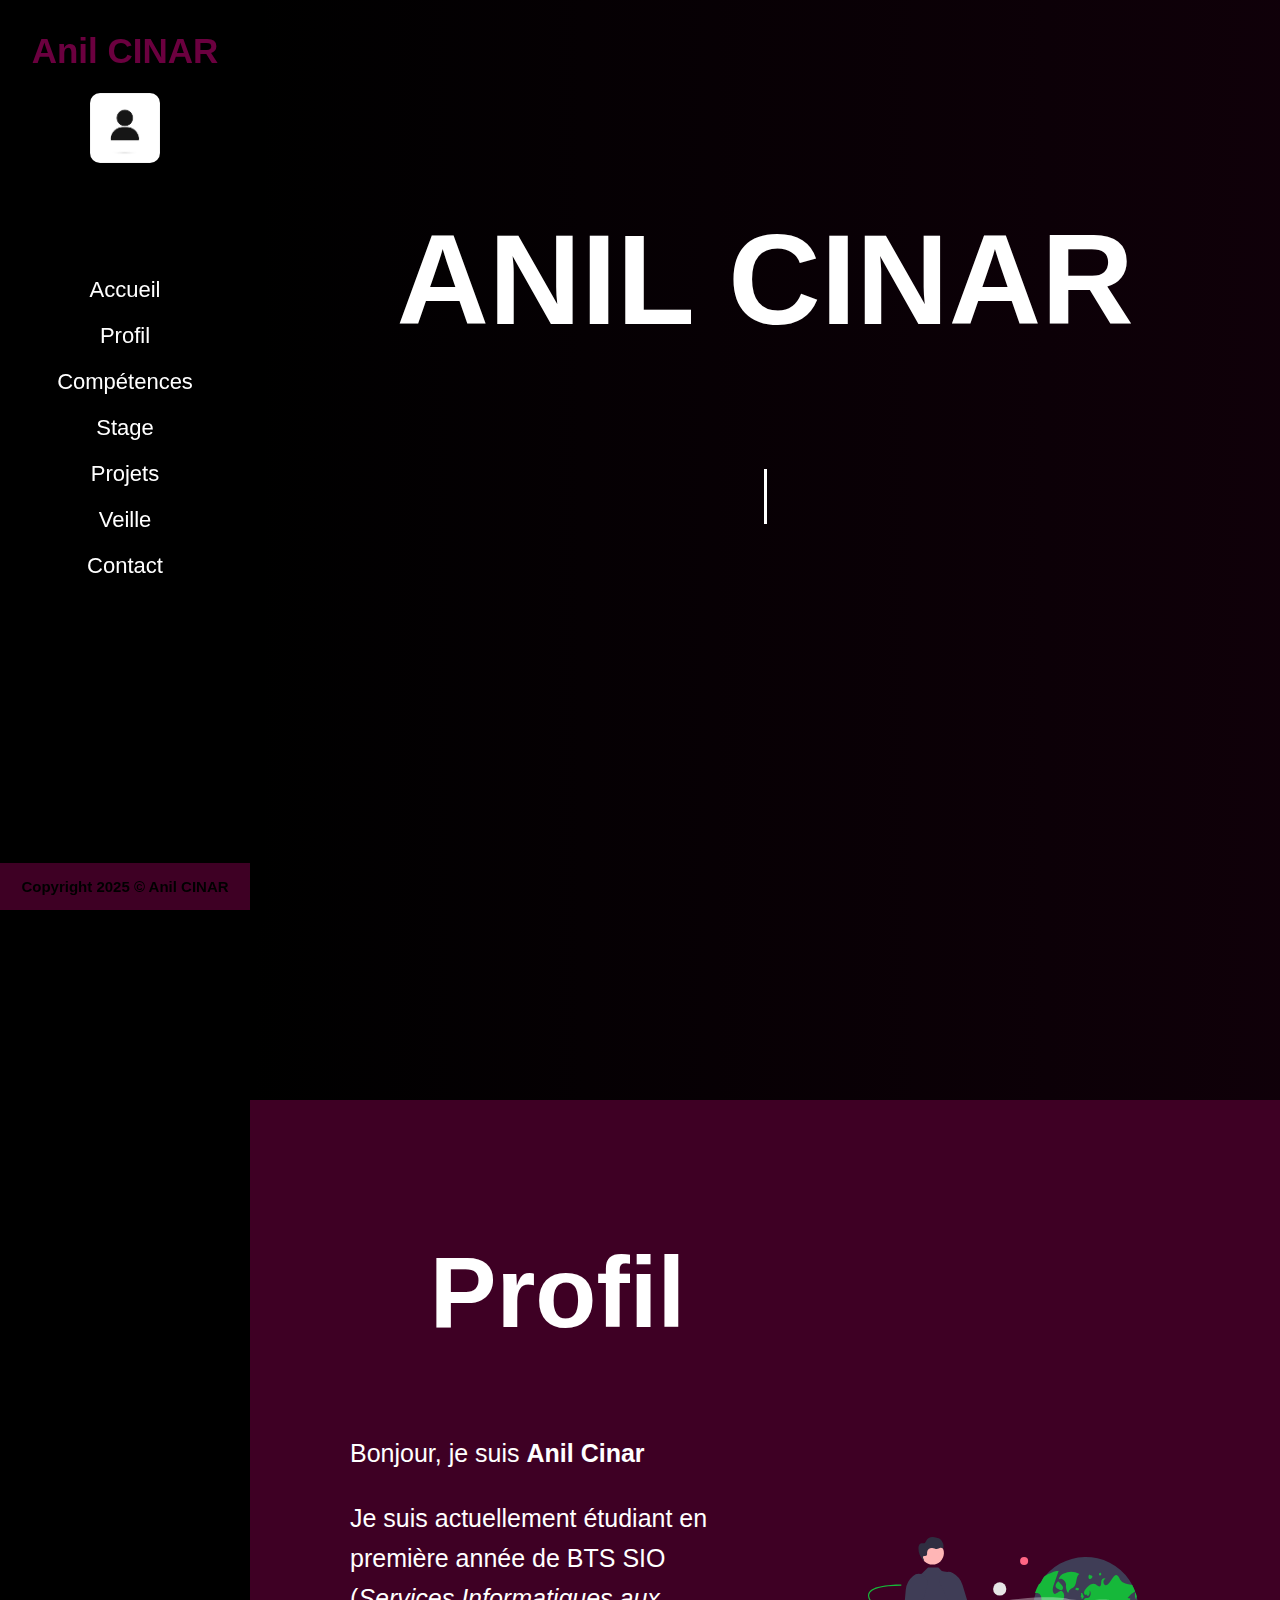
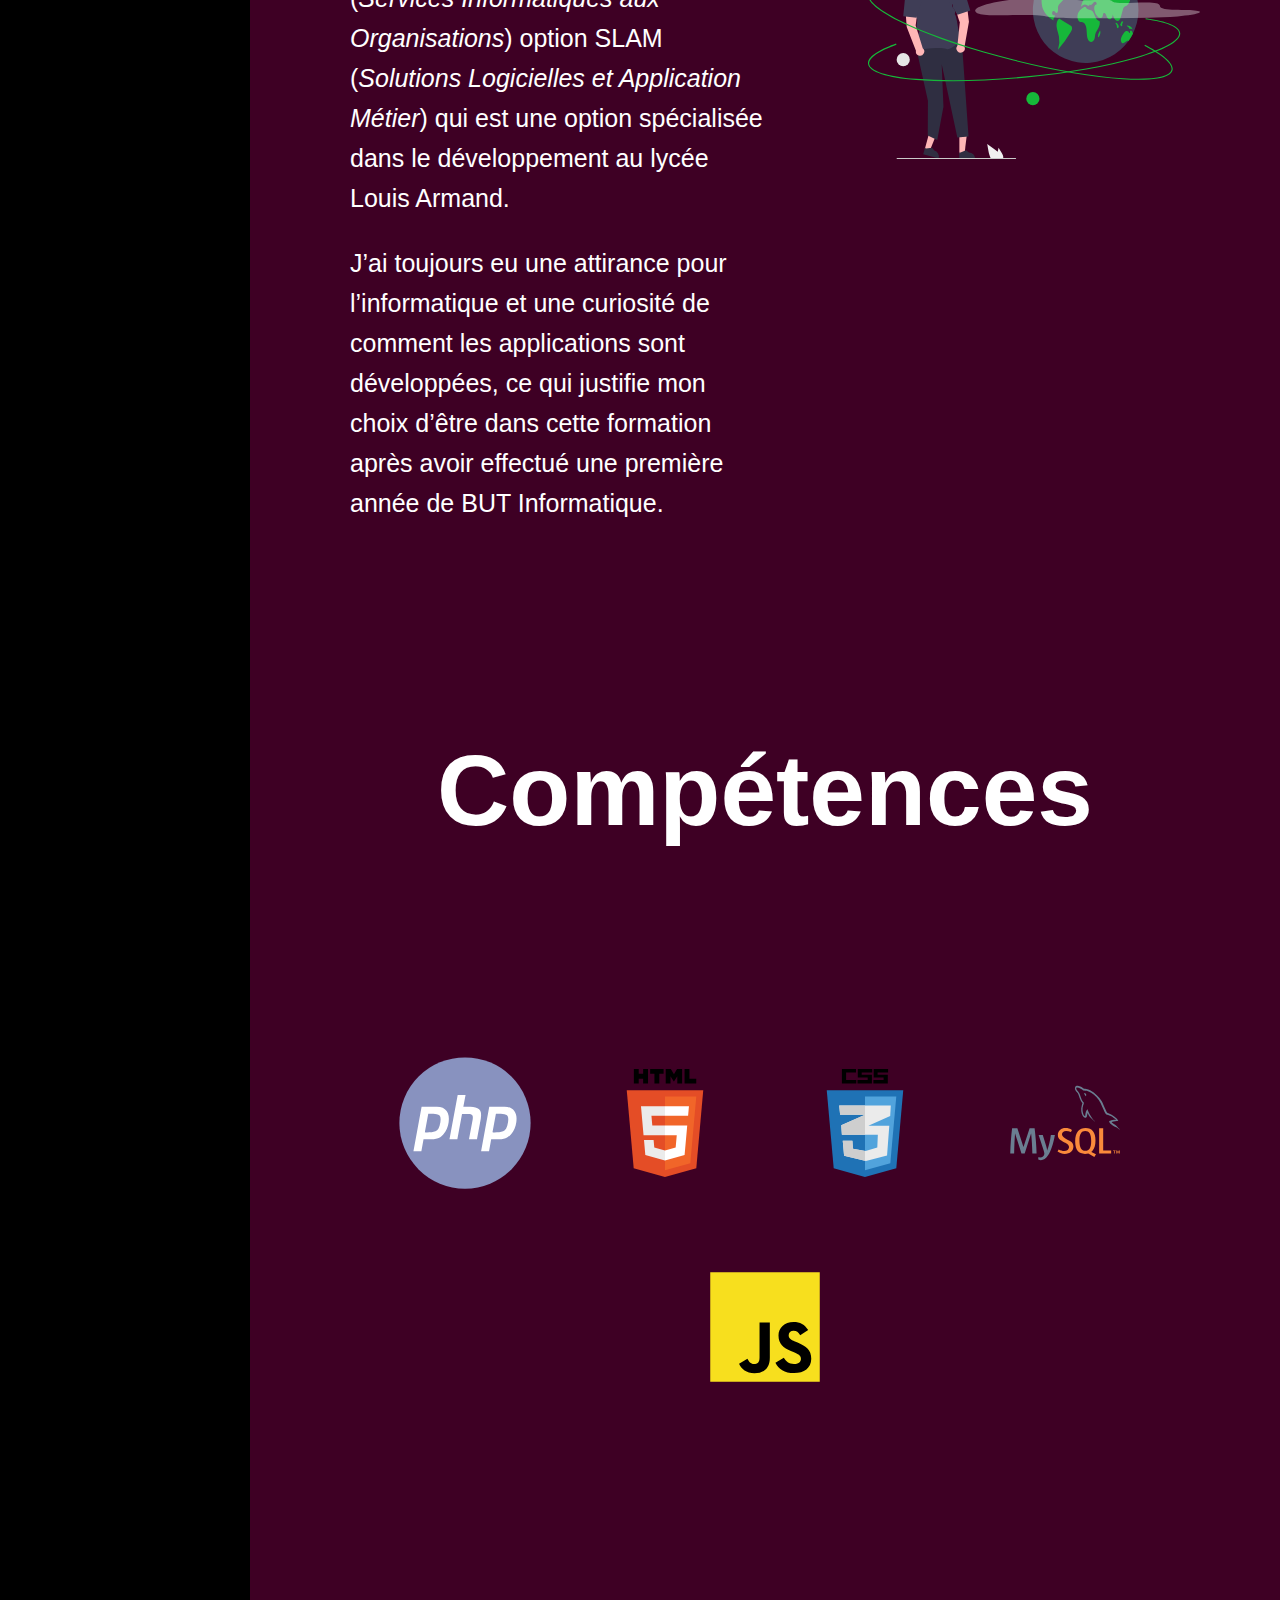
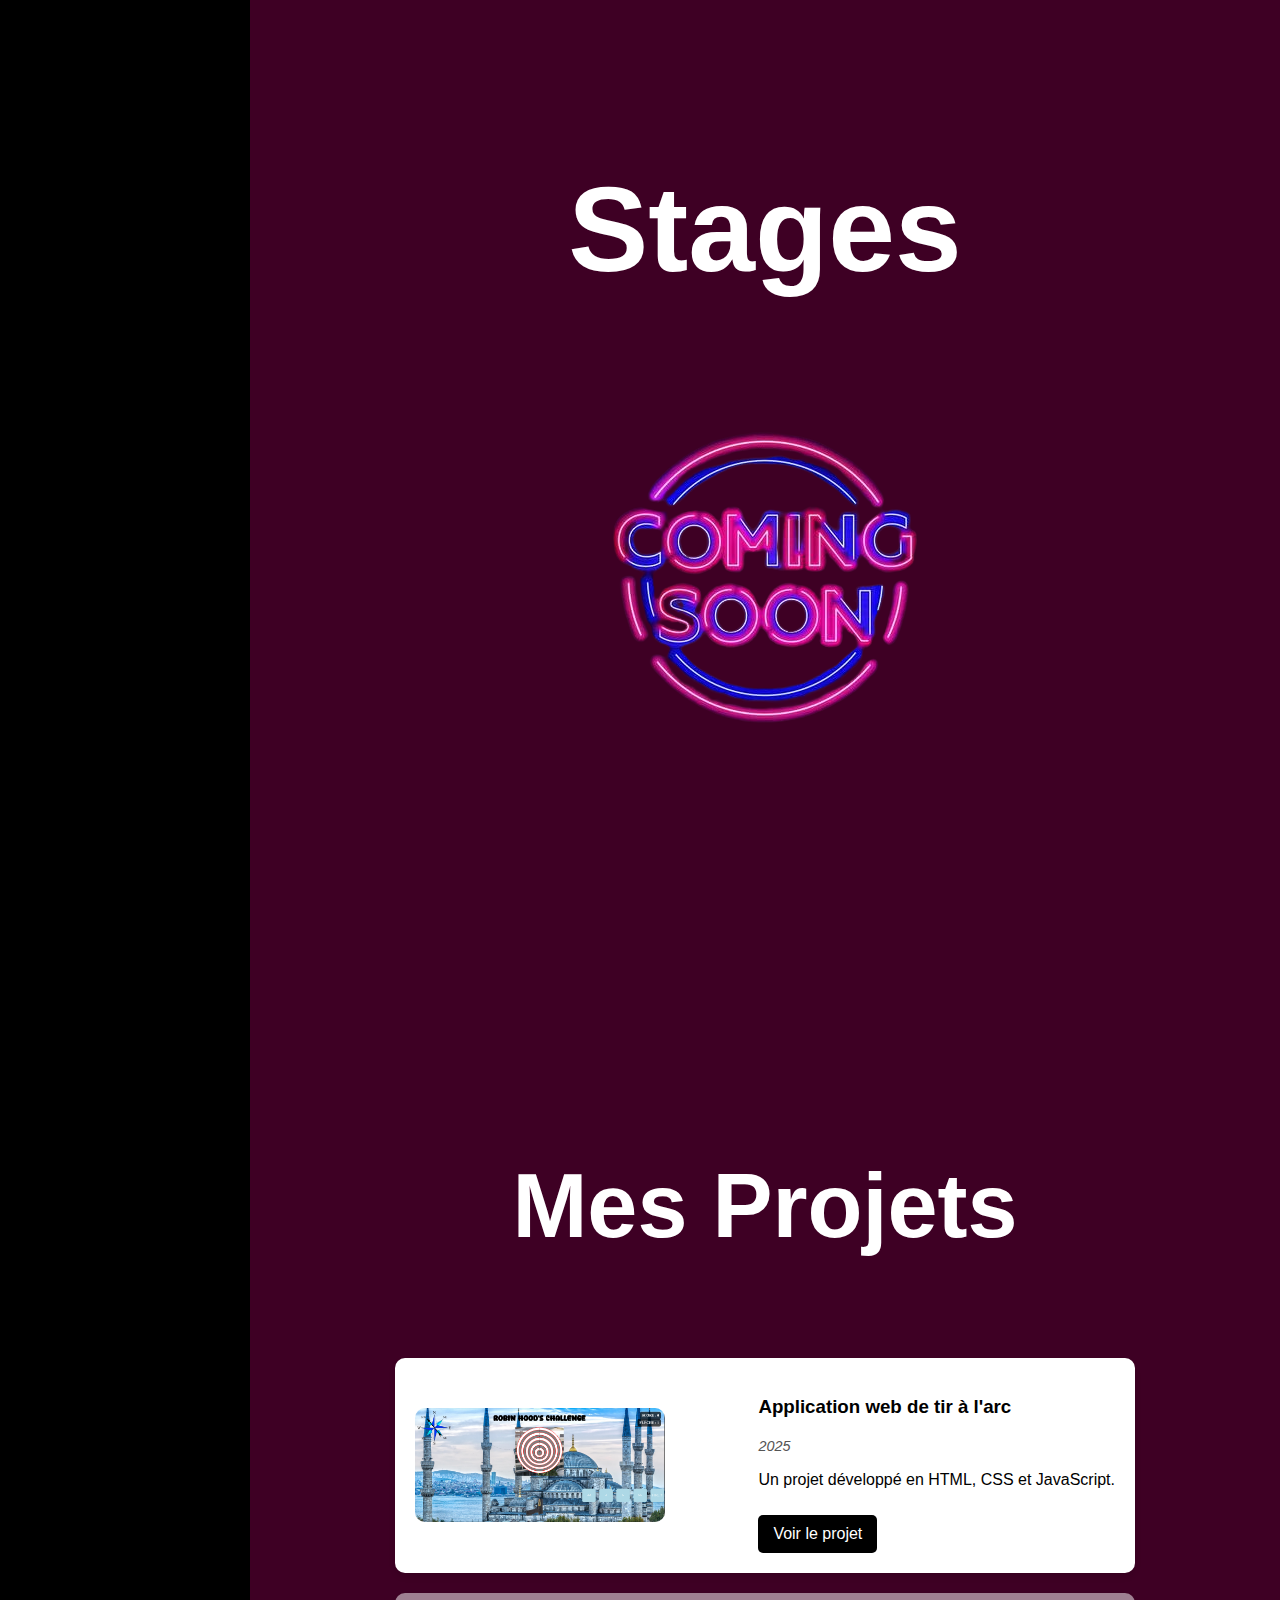
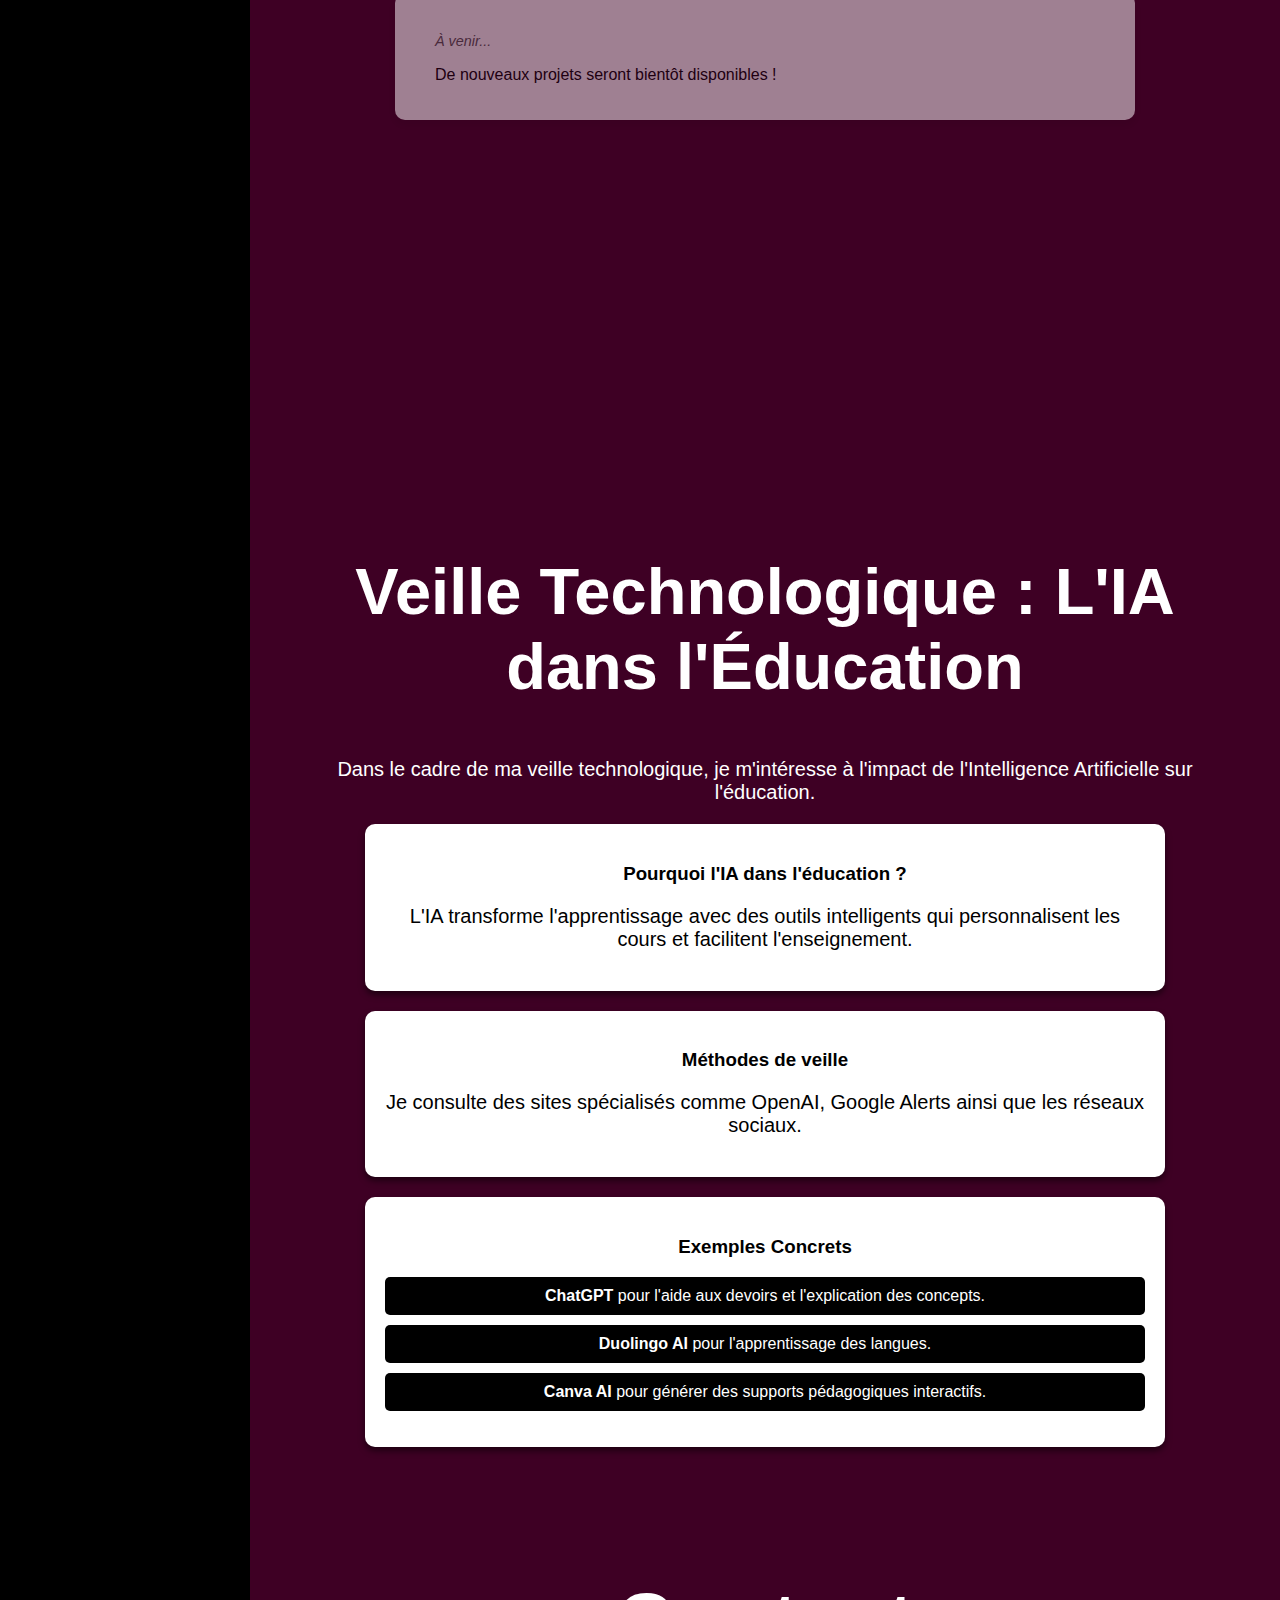
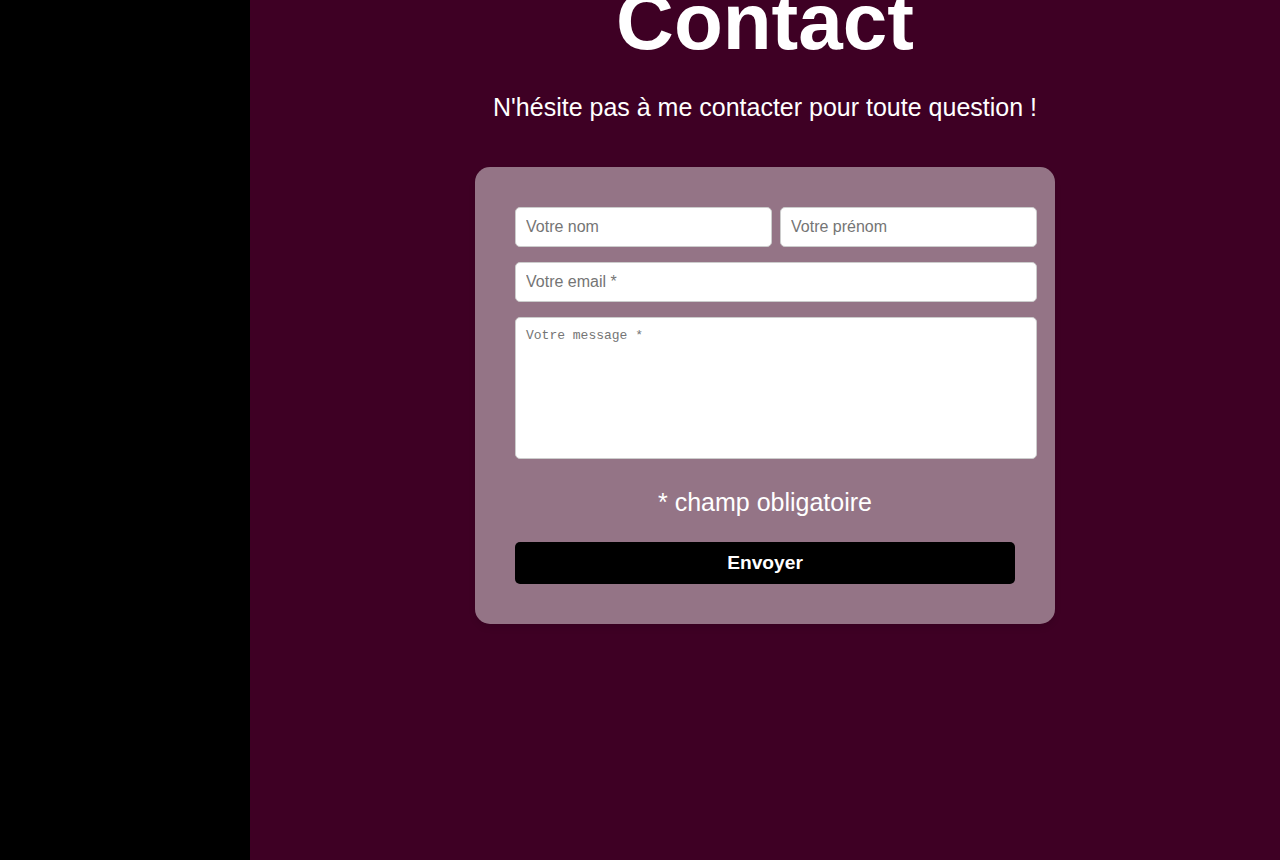
<file: index.html>
<!DOCTYPE html>
<html lang="fr">
<head>
    <meta charset="UTF-8">
    <meta name="viewport" content="width=device-width, initial-scale=1.0">
    <title>Portfolio - Anil C.</title>
    <link rel="stylesheet" href="CSS/portfolio.css">
    <script src="JavaScript/Menu.js"></script>
</head>
<body>

    <header>
        <h1 class="logo"><a href="index.html">Anil CINAR</a></h1>
        <nav class="navbar">
            <img src="img/tete.jpg" class="tete-logo" alt="Illustration de profil">
            <ul>
                <li><a href="index.html">Accueil</a></li>
                <li><a href="#profil">Profil</a></li>
                <li><a href="#competences">Compétences</a></li>
                <li><a href="#stage">Stage</a></li>
                <li><a href="#projets">Projets</a></li>
                <li><a href="#veille">Veille</a></li>
                <li><a href="#contact">Contact</a></li>
            </ul>
        </nav>
        <footer class="sidebar-footer">
            <p>Copyright 2025 &copy; Anil CINAR</p>
        </footer>
    </header>

    <main>
        <section class="hero">
            <h2>ANIL CINAR</h2>
            <p class="typing-container"></p>
        </section>

        <!-- Section Profil -->
        <section id="profil" class="profil-section">
            <div class="profil-text">
                <h2>Profil</h2>
                <p>Bonjour, je suis <strong>Anil Cinar</strong></p>
                <p>
                    Je suis actuellement étudiant en première année de BTS SIO (<em>Services Informatiques aux Organisations</em>) 
                    option SLAM (<em>Solutions Logicielles et Application Métier</em>) qui est une option spécialisée dans le développement 
                    au lycée Louis Armand.
                </p>
                <p>
                    J’ai toujours eu une attirance pour l’informatique et une curiosité de comment les applications sont développées, 
                    ce qui justifie mon choix d’être dans cette formation après avoir effectué une première année de BUT Informatique.
                </p>
            </div>
            <div class="profil-image">
                <img src="img/imgprofil.svg" alt="Illustration de profil">
            </div>
        </section>

        <!-- Section Compétences -->
        <section id="competences" class="competences-section">
            <h2>Compétences</h2>
            <div class="competences-container">
                <div class="competence">
                    <img src="img/logophp.svg" alt="PHP">
                </div>
                <div class="competence">
                    <img src="img/logohtml.svg" alt="HTML">
                </div>
                <div class="competence">
                    <img src="img/logocss.svg" alt="CSS">
                </div>
                <div class="competence">
                    <img src="img/logosql.svg" alt="MySQL">
                </div>
                <div class="competence">
                    <img src="img/logojs.svg" alt="JavaScript">
                </div>
            </div>
        </section>

        <!-- Section Stages -->
        <section id="stage" class="stage-section">
            <h2>Stages</h2>
            <img src="img/stage.png" alt="ComingSoon">
        </section>

        <!-- Section Projets -->
        <section id="projets" class="projets-section">
            <h2>Mes Projets</h2>
            <div class="timeline">
                <!-- Projet existant -->
                <div class="projet-card">
                    <img src="img/projet1.1.PNG" alt="Aperçu du projet">
                    <div class="projet-info">
                        <h3>Application web de tir à l'arc</h3>
                        <span class="date">2025</span>
                        <p>Un projet développé en HTML, CSS et JavaScript.</p>
                        <a href="projet1.html" class="btn">Voir le projet</a>
                    </div>
                </div>

                <!-- Projet futur -->
                <div class="projet-card futur">
                    <div class="projet-info">
                        <h3></h3>
                        <span class="date">À venir...</span>
                        <p>De nouveaux projets seront bientôt disponibles !</p>
                    </div>
                </div>
            </div>
        </section>

        <!-- Section Veille -->
        <section id="veille" class="veille-section">
            <h2>Veille Technologique : L'IA dans l'Éducation</h2>
            <p>Dans le cadre de ma veille technologique, je m'intéresse à l'impact de l'Intelligence Artificielle sur l'éducation.</p>

            <div class="veille-container">
                <div class="veille-content">
                    <h3>Pourquoi l'IA dans l'éducation ?</h3>
                    <p>L'IA transforme l'apprentissage avec des outils intelligents qui personnalisent les cours et facilitent l'enseignement.</p>
                </div>

                <div class="veille-content">
                    <h3>Méthodes de veille</h3>
                    <p>Je consulte des sites spécialisés comme OpenAI, Google Alerts ainsi que les réseaux sociaux.</p>
                </div>

                <div class="veille-content">
                    <h3>Exemples Concrets</h3>
                    <ul>
                        <li><strong>ChatGPT</strong> pour l'aide aux devoirs et l'explication des concepts.</li>
                        <li><strong>Duolingo AI</strong> pour l'apprentissage des langues.</li>
                        <li><strong>Canva AI</strong> pour générer des supports pédagogiques interactifs.</li>
                    </ul>
                </div>
            </div>
        </section>

        <!-- Section Contact -->
        <section id="contact" class="contact-section">
            <h2>Contact</h2>
            <p>N'hésite pas à me contacter pour toute question !</p>
            <div class="contact-container">
                <form action="#" method="POST">
                    <div class="form-row">
                        <div class="form-group">
                            <input type="text" id="nom" name="nom" placeholder="Votre nom">
                        </div>
                        <div class="form-group">
                            <input type="text" id="prenom" name="prenom" placeholder="Votre prénom">
                        </div>
                    </div>
                    <div class="form-group">
                        <input type="email" id="email" name="email" placeholder="Votre email *" required>
                    </div>
                    <div class="form-group">
                        <textarea id="message" name="message" placeholder="Votre message *" required></textarea>
                    </div>
                    <p>* champ obligatoire</p>
                    <button type="submit">Envoyer</button>
                </form>
            </div>
        </section>
    </main>

</body>
</html>
</file>
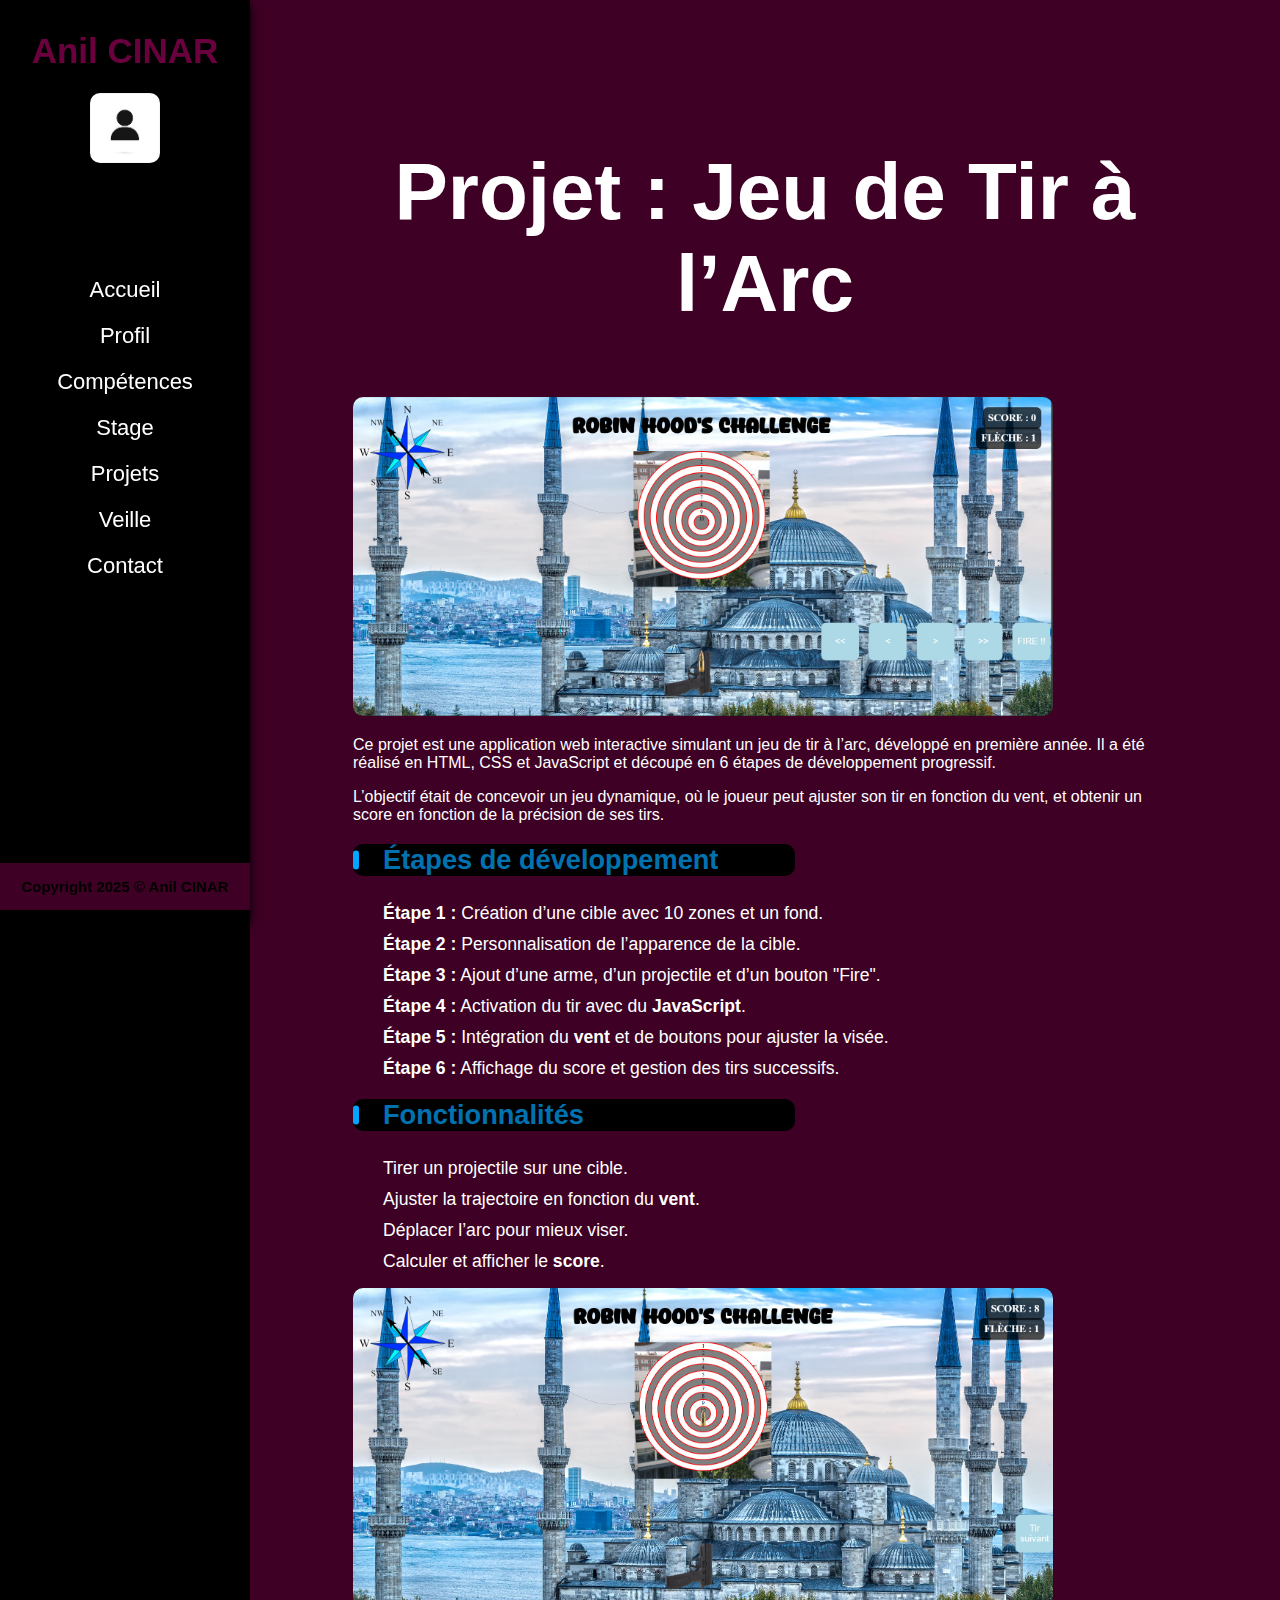
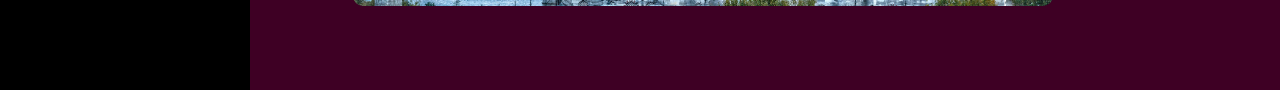
<file: projet1.html>
<!DOCTYPE html>
<html lang="fr">
<head>
    <meta charset="UTF-8">
    <meta name="viewport" content="width=device-width, initial-scale=1.0">
    <title>Portfolio - Anil C.</title>
    <link rel="stylesheet" href="CSS/portfolio.css">
    <script src="JavaScript/Menu.js"></script>
</head>
<body>
    <header>
        <h1 class="logo"><a href="index.html">Anil CINAR</a></h1>
        <nav class="navbar">
            <img src="img/tete.jpg" class="tete-logo" alt="Illustration de profil">
            <ul>
                <li><a href="index.html">Accueil</a></li>
                <li><a href="#profil">Profil</a></li>
                <li><a href="#competences">Compétences</a></li>
                <li><a href="#stage">Stage</a></li>
                <li><a href="#projets">Projets</a></li>
                <li><a href="#veille">Veille</a></li>
                <li><a href="#contact">Contact</a></li>
            </ul>
        </nav>
        <footer class="sidebar-footer">
            <p>Copyright 2025 &copy; Anil CINAR</p>
        </footer>
    </header>

    <main>
        <!-- Section Projet -->
        <section id="projet" class="projet-section">
            <h2>Projet : Jeu de Tir à l’Arc</h2>
            <div class="projet-container">
                <div class="projet-description">
                    <img src="img/projet1.1.PNG" alt="Aperçu du projet">
                    <p>
                        Ce projet est une application web interactive simulant un jeu de tir à l’arc, développé en première année. 
                        Il a été réalisé en HTML, CSS et JavaScript et découpé en 6 étapes de développement progressif.
                    </p>
                    <p>
                        L’objectif était de concevoir un jeu dynamique, où le joueur peut ajuster son tir en fonction du vent, 
                        et obtenir un score en fonction de la précision de ses tirs.
                    </p>

                    <h3>Étapes de développement</h3>
                    <ul>
                        <li><strong>Étape 1 :</strong> Création d’une cible avec 10 zones et un fond.</li>
                        <li><strong>Étape 2 :</strong> Personnalisation de l’apparence de la cible.</li>
                        <li><strong>Étape 3 :</strong> Ajout d’une arme, d’un projectile et d’un bouton "Fire".</li>
                        <li><strong>Étape 4 :</strong> Activation du tir avec du <strong>JavaScript</strong>.</li>
                        <li><strong>Étape 5 :</strong> Intégration du <strong>vent</strong> et de boutons pour ajuster la visée.</li>
                        <li><strong>Étape 6 :</strong> Affichage du score et gestion des tirs successifs.</li>
                    </ul>

                    <h3>Fonctionnalités</h3>
                    <ul>
                        <li>Tirer un projectile sur une cible.</li>
                        <li>Ajuster la trajectoire en fonction du <strong>vent</strong>.</li>
                        <li>Déplacer l’arc pour mieux viser.</li>
                        <li>Calculer et afficher le <strong>score</strong>.</li>
                    </ul>
                    <img src="img/projet1.2.PNG" alt="Aperçu du projet">
                </div>
            </div>
        </section>
    </main>
</body>
</html>
</file>
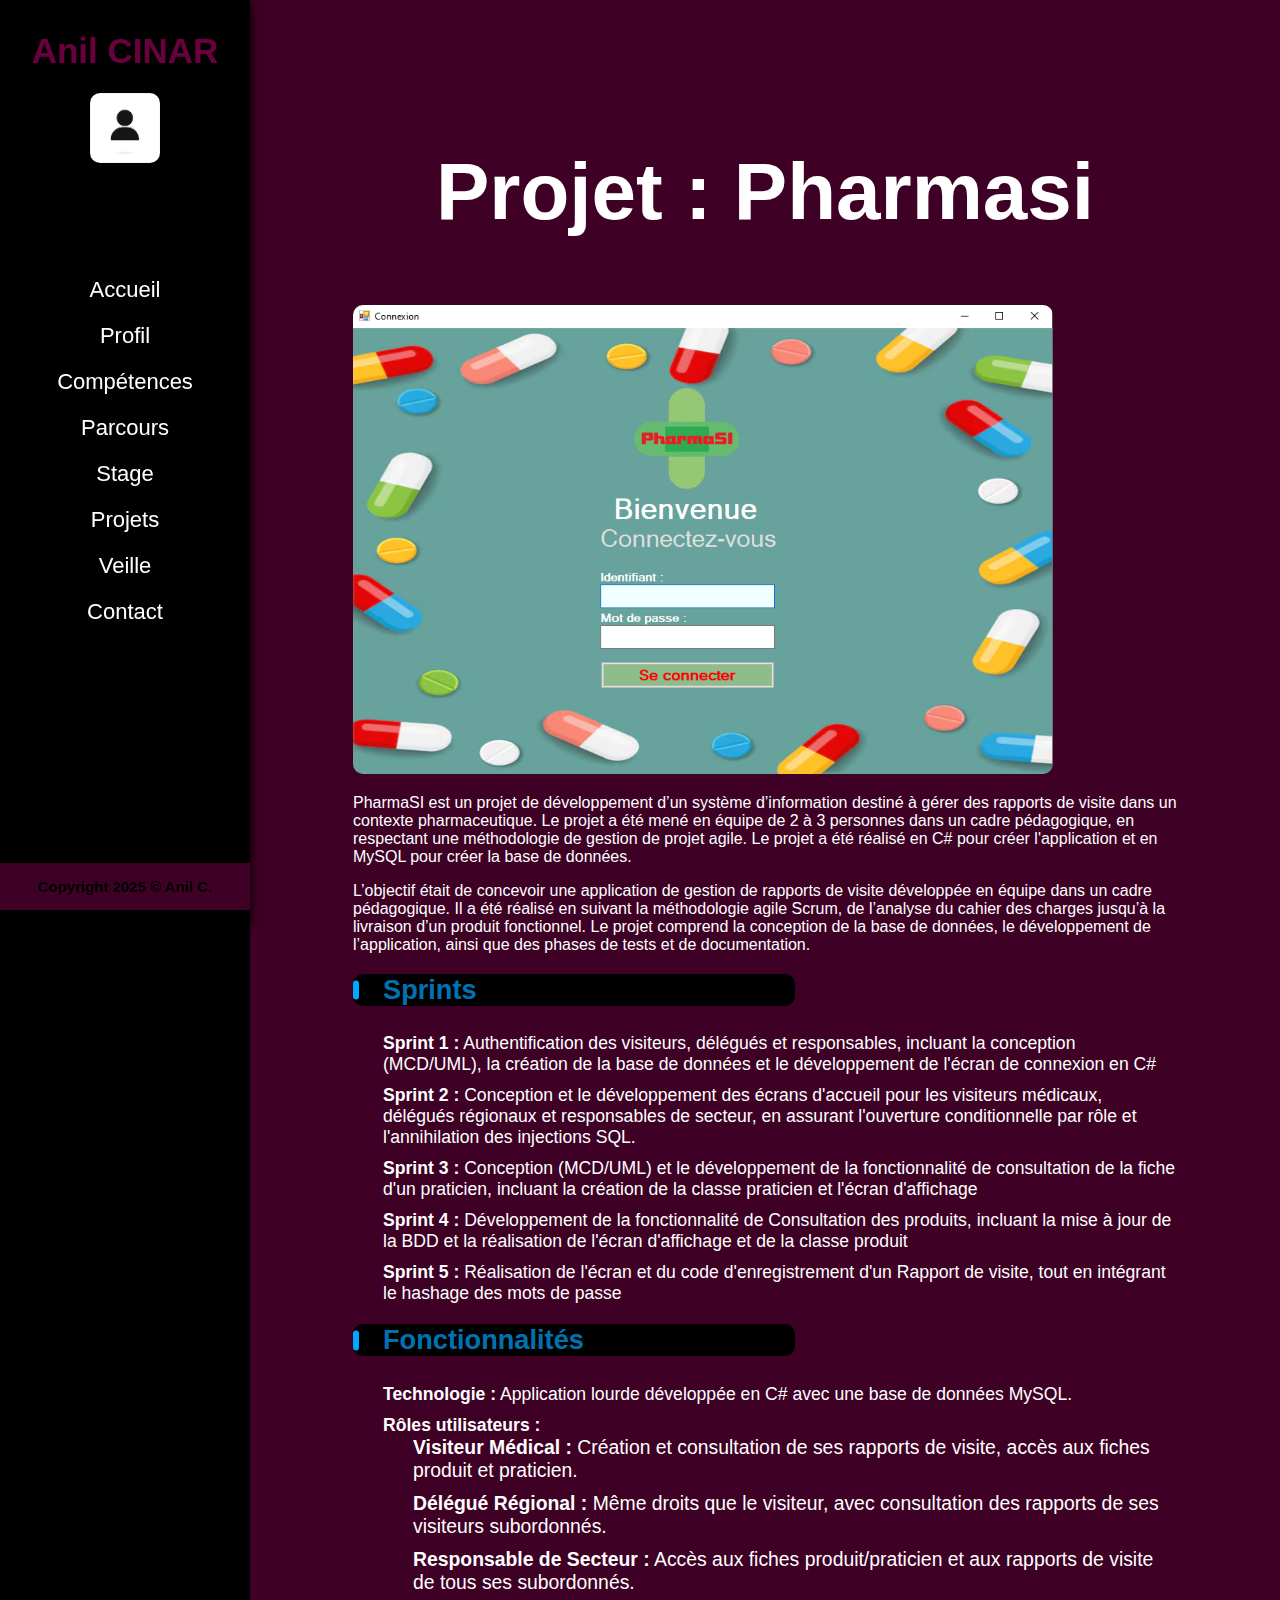
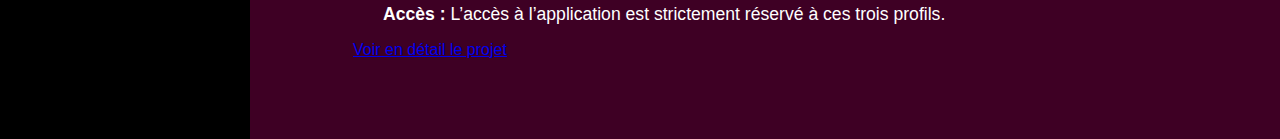
<file: projet2.html>
<!DOCTYPE html>
<html lang="fr">
<head>
    <meta charset="UTF-8">
    <meta name="viewport" content="width=device-width, initial-scale=1.0">
    <title>Portfolio - Anil C.</title>
    <link rel="stylesheet" href="CSS/portfolio.css">
    <script src="JavaScript/Menu.js"></script>
</head>
<body>
    <header>
        <h1 class="logo"><a href="index.html">Anil CINAR</a></h1>
        <nav class="navbar">
            <img src="img/tete.jpg" class="tete-logo" alt="Illustration de profil">
            <ul>
                <li><a href="index.html">Accueil</a></li>
                <li><a href="#profil">Profil</a></li>
                <li><a href="#competences">Compétences</a></li>
                <li><a href="#parcours">Parcours</a></li>
                <li><a href="#stage">Stage</a></li>
                <li><a href="#projets">Projets</a></li>
                <li><a href="#veille">Veille</a></li>
                <li><a href="#contact">Contact</a></li>
            </ul>
        </nav>
        <footer class="sidebar-footer">
            <p>Copyright 2025 &copy; Anil C.</p>
        </footer>
    </header>

    <main>
        <!-- Section Projet -->
        <section id="projet" class="projet-section">
            <h2>Projet : Pharmasi</h2>
            <div class="projet-container">
                <div class="projet-description">
                    <img src="img/projet2.1.PNG" alt="Aperçu du projet">
                    <p>
                        PharmaSI est un projet de développement d’un système d’information destiné à gérer des rapports de visite dans un contexte pharmaceutique.
                        Le projet a été mené en équipe de 2 à 3 personnes dans un cadre pédagogique, en respectant une méthodologie de gestion de projet agile. 
                        Le projet a été réalisé en C# pour créer l'application et en MySQL pour créer la base de données. 
                    </p>
                    <p>
                        L’objectif était de concevoir une application de gestion de rapports de visite développée en équipe dans un cadre pédagogique. 
                        Il a été réalisé en suivant la méthodologie agile Scrum, de l’analyse du cahier des charges jusqu’à la livraison d’un produit fonctionnel. 
                        Le projet comprend la conception de la base de données, le développement de l’application, ainsi que des phases de tests et de documentation.
                    </p>

                    <h3>Sprints</h3>
                    <ul>
                        <li><strong>Sprint 1 :</strong> Authentification des visiteurs, délégués et responsables, incluant la conception (MCD/UML), la création de la base de données 
                                                            et le développement de l'écran de connexion en C#</li>
                        <li><strong>Sprint 2 :</strong> Conception et le développement des écrans d'accueil pour les visiteurs médicaux, délégués régionaux et responsables de secteur, 
                                                            en assurant l'ouverture conditionnelle par rôle et l'annihilation des injections SQL.</li>
                        <li><strong>Sprint 3 :</strong> Conception (MCD/UML) et le développement de la fonctionnalité de consultation de la fiche d'un praticien, incluant la création de la classe praticien 
                                                            et l'écran d'affichage</li>
                        <li><strong>Sprint 4 :</strong> Développement de la fonctionnalité de Consultation des produits, incluant la mise à jour de la BDD et la réalisation de l'écran d'affichage 
                                                            et de la classe produit</li>
                        <li><strong>Sprint 5 :</strong> Réalisation de l'écran et du code d'enregistrement d'un Rapport de visite, tout en intégrant le hashage des mots de passe</li>
                    </ul>

                    <h3>Fonctionnalités</h3>

<ul class="features-list">
    <li>
        <strong>Technologie :</strong>
        Application lourde développée en C# avec une base de données MySQL.
    </li>

    <li>
        <strong>Rôles utilisateurs :</strong>
        <ul class="roles-list">
            <li>
                <strong>Visiteur Médical :</strong>
                Création et consultation de ses rapports de visite, accès aux fiches produit et praticien.
            </li>
            <li>
                <strong>Délégué Régional :</strong>
                Même droits que le visiteur, avec consultation des rapports de ses visiteurs subordonnés.
            </li>
            <li>
                <strong>Responsable de Secteur :</strong>
                Accès aux fiches produit/praticien et aux rapports de visite de tous ses subordonnés.
            </li>
        </ul>
    </li>

    <li>
        <strong>Accès :</strong>
        L’accès à l’application est strictement réservé à ces trois profils.
    </li>
</ul>

<a href="https://docs.google.com/document/d/1CAM02Ejw6sODps5XB0mxrZt09GXr9jxZ/edit?usp=drive_link&ouid=112574097435476860073&rtpof=true&sd=true" download class="btn-projet2">
    Voir en détail le projet
</a>
                </div>
            </div>
        </section>
    </main>
</body>
</html>
</file>
<file: CSS/portfolio.css>
body {
    font-family: Arial, sans-serif;
    margin: 0;
    padding: 0;
    text-align: center;
    background-color: black;
}

header {
    position: fixed;
    left: 0;
    top: 0;
    width: 250px;
    height: 100vh;
    box-shadow: 0px 4px 10px rgba(0, 0, 0, 5); /* Effet d'ombre */
    padding: 10px 0;
}

main {
    margin-left: 250px;
}

/* Style du logo */
header .logo a {
    font-size: 35px;
    font-weight: bold;
    color: rgba(255, 0, 149, 0.418); /* Couleur de base */
    text-decoration: none;
    font-family: 'Poppins', sans-serif;
    display: inline-block;
    position: relative;
    animation: bounceIn 2s ease-out infinite; /* Apparition avec rebond */
    transition: color 0.3s ease-in-out;
}

/* Animation d'apparition avec effet rebond */
@keyframes bounceIn {
    0% {
        opacity: 0;
        transform: translateY(-20px);
    }
    50% {
        opacity: 2;
        transform: translateY(5px);
    }
    100% {
        transform: translateY(0);
    }
}

/* Effet au survol */
header .logo a:hover {
    color: white; /* Changement de couleur */
}

/* Ajout d’un soulignement animé */
header .logo a::after {
    content: "";
    position: absolute;
    left: 0;
    bottom: -5px;
    width: 100%;
    height: 3px;
    background: white;
    transform: scaleX(0);
    transform-origin: right;
    transition: transform 0.3s ease-in-out;
}

header .logo a:hover::after {
    transform: scaleX(1);
    transform-origin: left;
}

.tete-logo {
    width: 70px;  /* Taille de l'image */
    height: auto;  /* Ajuste la hauteur proportionnellement */
    margin-bottom: 100px; /* Espacement avec le menu */
    border-radius: 10px;
}

nav ul {
    list-style: none;
    padding: 0;
    margin: 0;
    text-align: center;
    display: flex;
    flex-direction: column; /* Aligne les liens verticalement */
}

nav ul li {
    display: block; /* Met chaque élément sur une nouvelle ligne */
    margin: 0;
}

nav ul li a {
    color: white;
    text-decoration: none;
    font-size: 22px;
    display: block; /* S'assure que chaque lien prend toute la largeur */
    padding: 10px 0; /* Ajoute un peu d'espace autour des liens */
}

nav ul li a:hover {
    color: white;
    transform: scale(1);
    background-color: grey;
    padding: 5px;
    border-radius: 5px;
}

.sidebar-footer {
    width: 100%;
    text-align: center;
    background-color: rgba(255, 0, 149, 0.242);
    font-size: 15px;
    font-weight: bold;
    position: absolute;
    bottom: 10px;
}

@keyframes animatedBackground {
    0% {
        background-position: 0% 50%;
    }
    50% {
        background-position: 100% 50%;
    }
    100% {
        background-position: 0% 50%;
    }
}

.hero {
    height: 100vh;
    text-align: center;
    padding: 100px 20px;
    color: white;
    font-size: 2em;
    font-weight: bold;
    background: linear-gradient(270deg, rgba(255, 0, 149, 0.242), black);
    background-size: 400% 400%;
    animation: animatedBackground 10s infinite ease-in-out;
}

.hero h2 {
    font-size: 4em;
    text-transform: uppercase;
}

.hero p {
    font-size: 1.5em;
    margin-top: 10px;
}

.typing-container {
    display: inline-block;
    font-size: 2em;
    font-weight: bold;
    border-right: 3px solid white; /* Curseur d'écriture */
    white-space: nowrap;
    overflow: hidden;
    width: 0;
    animation: typing 3s steps(20, end) infinite alternate, blinkCursor 0.7s infinite;
}

@keyframes typing {
    from { width: 0; }
    to { width: 100%; }
}

@keyframes blinkCursor {
    50% { border-color: transparent; }
}

/* ----------------------- PROFIL ----------------------*/
.profil-section {
    height: 100vh;
    display: flex;
    justify-content: space-between;
    align-items: center;
    padding: 100px;
    background-color: rgba(255, 0, 149, 0.242);
}

.profil-text {
    width: 50%;
    text-align: left;
    font-size: 25px;
    color: white;
}

.profil-text h2 {
    text-align: center;
    font-size: 100px;
    font-weight: bold;
}

.profil-text p {
    line-height: 1.6;
}

.profil-image {
    width: 40%;
    text-align: center;
}

.profil-image img {
    max-width: 100%;
    height: auto;
    border-radius: 10px;
    padding: 20px;
}

html {
    scroll-behavior: smooth;
}

/* ----------------------- COMPETENCES ----------------------*/
.competences-section {
    height: 100vh;
    padding: 50px;
    background-color: rgba(255, 0, 149, 0.242);
}

.competences-section h2 {
    color: white; 
    font-size: 100px;
    font-weight: bold;
    margin-bottom: 200px;
}

.competences-container {
    display: flex;
    justify-content: center;
    gap: 50px;
    flex-wrap: wrap;
}

.competence {
    max-width: 300px;
}

.competence img {
    width: 150px;
    height: 150px;
    object-fit: cover;
}

/* ----------------------- STAGES ----------------------*/
.stage-section {
    height: 100vh;
    padding: 60px; /* Ajustement du padding */
    background-color:rgba(255, 0, 149, 0.242);
    font-size: 80px;
    color: white;
}

.stage-section h2 {
    font-weight: bold;
    margin-bottom: 80px;
}

/* ----------------------- PROJETS ----------------------*/
.projets-section {
    height: 100vh;
    text-align: center;
    padding: 60px;
    background-color: rgba(255, 0, 149, 0.242);
}

.projets-section h2{
    margin-bottom: 100px;
    color: white;
    font-size: 90px;
}

/* Timeline */
.timeline {
    display: flex;
    flex-direction: column;
    align-items: center;
    gap: 20px;
}

/* Carte projet */
.projet-card {
    display: flex;
    align-items: center;
    justify-content: space-between;
    background: white;
    padding: 20px;
    border-radius: 10px;
    box-shadow: 0px 4px 6px rgba(0, 0, 0, 0.1);
    max-width: 700px;
    width: 90%;
    transition: transform 0.3s ease-in-out, box-shadow 0.3s ease-in-out;
}

/* Effet au survol */
.projet-card:hover {
    transform: scale(1.05);
    box-shadow: 0px 6px 10px rgba(0, 0, 0, 0.2);
}

/* Image du projet */
.projet-card img {
    width: 250px;
    height: auto;
    border-radius: 10px;
}

/* Infos du projet */
.projet-info {
    text-align: left;
    margin-left: 20px;
}

/* Date du projet */
.date {
    font-size: 0.9em;
    color: #555;
    font-style: italic;
}

/* Bouton */
.btn {
    display: inline-block;
    padding: 10px 15px;
    background-color: black;
    color: white;
    text-decoration: none;
    border-radius: 5px;
    margin-top: 10px;
}

/* Effet bouton au survol */
.btn:hover {
    background-color: rgba(255, 0, 149, 0.242);
}

.projet-card.futur {
    opacity: 0.5;
}

/* ----------------------- PROJET PAGE ----------------------*/
.projet-section {
    padding: 80px 10%;
    background-color: rgba(255, 0, 149, 0.242);
    text-align: center;
    color: white;
}

.projet-section h2 {
    font-size: 80px;
}

.projet-container {
    display: flex;
    align-items: center;
    justify-content: space-between;
    max-width: 1100px;
    margin: auto;
    gap: 40px;
}

.projet-description {
    flex: 1;
    text-align: left;
}

.projet-description img {
    width: 700px;
    align-items: center;
    border-radius: 10px;
}

.projet-description h3 {
    background-color: black;
    border-radius: 10px;
    width: 50%;
    margin-top: 20px;
    font-size: 1.7em; /* Légèrement plus grand */
    color: rgba(0, 166, 255, 0.712);
    position: relative;
    padding-left: 30px; /* Décale le texte vers la droite */
}

/* Ajoute une barre décorative à gauche des titres h3 */
.projet-description h3::before {
    content: "";
    position: absolute;
    left: 0;
    top: 50%;
    transform: translateY(-50%);
    width: 6px; /* Épaisseur de la barre */
    height: 60%;
    background-color: rgb(0, 166, 255); /* Couleur du soulignement */
    border-radius: 3px; /* Arrondi léger */
}

.projet-description ul {
    list-style: none;
    padding-left: 0;
}

.projet-description ul li {
    padding-left: 30px;
    margin-bottom: 10px;
    font-size: 1.1em;
    color: white;
}

/* ----------------------- VEILLE ----------------------*/
.veille-section {
    height: 100vh;
    background-color: rgba(255, 0, 149, 0.242);
    padding: 60px;
    text-align: center;
}

.veille-section h2 { 
    color: white;
    font-size: 65px;
}

.veille-section p { 
    font-size: 20px;
    color: white;
}

.veille-content p { 
    color: black;
}

.veille-container {
    display: flex;
    flex-direction: column;
    gap: 20px;
    max-width: 800px;
    margin: auto;
}

.veille-content {
    background: white;
    padding: 20px;
    border-radius: 10px;
    box-shadow: 0px 4px 6px rgba(0, 0, 0, 0.5);
    transition: transform 0.3s ease-in-out;
}

.veille-content:hover {
    transform: scale(1.05);
}

/* Liste stylée */
.veille-content ul {
    list-style: none;
    padding: 0;
}

.veille-content ul li {
    background: black;
    color: white;
    padding: 10px;
    border-radius: 5px;
    margin-bottom: 10px;
}

/* ----------------------- CONTACT ----------------------*/
.contact-section {
    height: 100vh;
    padding: 50px 150px; /* Ajustement du padding */
    background-color:rgba(255, 0, 149, 0.242);
    color: white;
}

.contact-section p {
    font-size: 25px;
}

.contact-section h2 {
    font-size: 80px;
    font-weight: bold;
    margin-bottom: 10px;
}

.contact-container {
    display: flex;
    flex-direction: column; /* Met le texte au-dessus du formulaire */
    align-items: center;
    max-width: 900px;
    margin: auto;
    padding: 20px;
}

.contact-info {
    max-width: 100%;
    margin-bottom: 20px; /* Espace entre le texte et le formulaire */
    text-align: center;
}

form {
    max-width: 500px;
    width: 100%;
    background: rgba(245, 245, 245, 0.473);
    padding: 40px;
    border-radius: 15px;
    box-shadow: 0px 4px 6px rgba(0, 0, 0, 0.1);
}

.form-group {
    margin-bottom: 15px;
    text-align: left;
}

label {
    font-weight: bold;
    display: block;
    margin-bottom: 5px;
}

input, textarea {
    width: 100%;
    padding: 10px;
    border: 1px solid #ccc;
    border-radius: 5px;
    font-size: 1em;
}

textarea {
    height: 120px;
    resize: none;
}

button {
    width: 100%;
    padding: 10px;
    background-color: black;
    border: none;
    color: white;
    font-size: 1.2em;
    font-weight: bold;
    border-radius: 5px;
    cursor: pointer;
}

button:hover {
    background-color: rgba(255, 0, 149, 0.242);
}

.form-row {
    display: flex;
    gap: 30px; /* Espacement entre les champs */
}

.form-row .form-group {
    flex: 1; /* Permet aux deux champs de prendre la moitié de l'espace */
}
</file>
